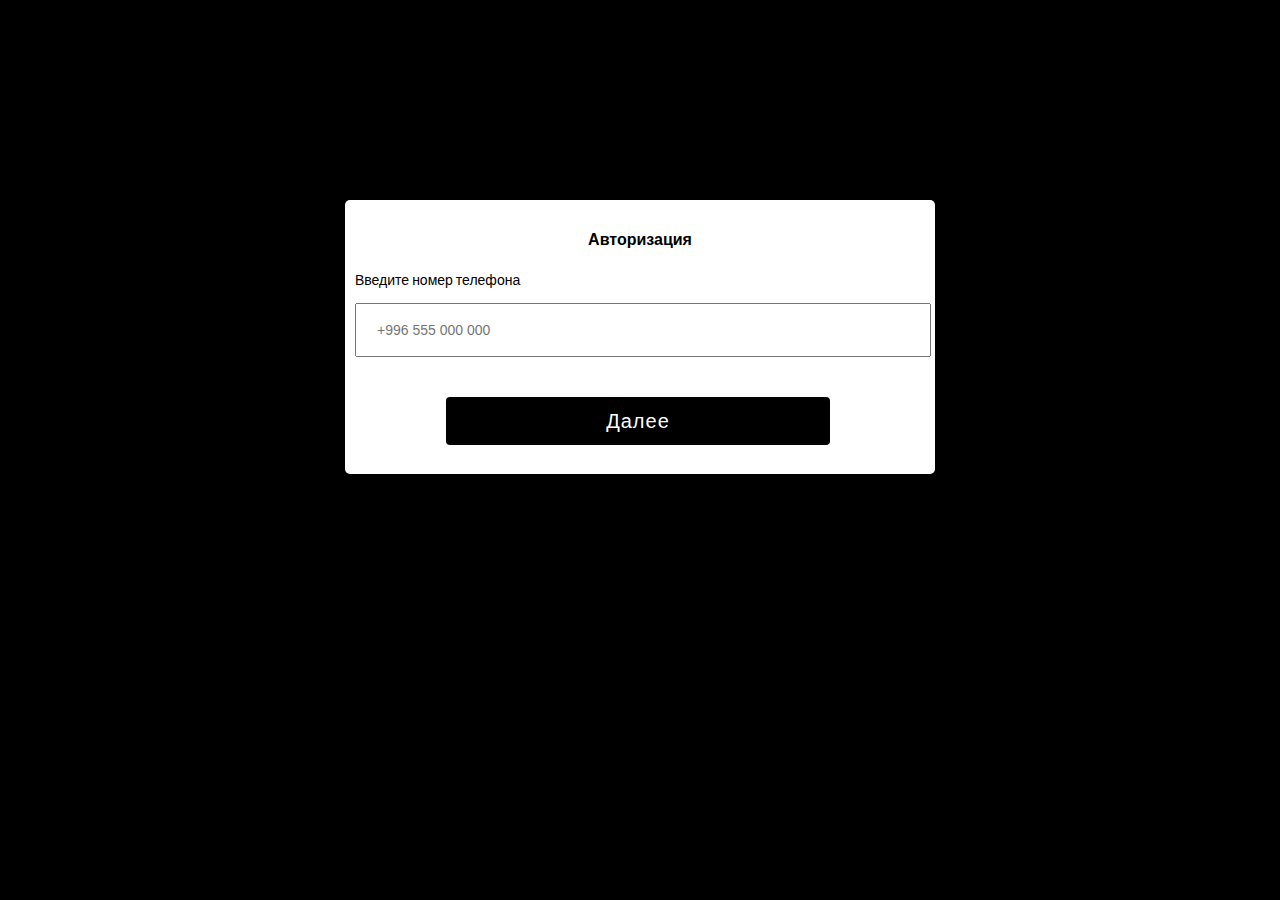
<file: index.html>
<!DOCTYPE html>
<html lang="en">
<head>
	<meta charset="UTF-8">
	<meta name="viewport" content="width=device-width, initial-scale=1.0">
	<title>MegaStore</title>
	<link rel="preconnect" href="https://fonts.googleapis.com">
<link rel="preconnect" href="https://fonts.gstatic.com" crossorigin>
<link href="https://fonts.googleapis.com/css2?family=Sora:wght@400;700;800&display=swap" rel="stylesheet">
	<link rel="stylesheet" href="style.css">
</head>
<body>
	<div class="header">
		<h4>Авторизация</h4>
		<p class="number">Введите номер телефона</p>
		<form >
			<input type="number"
			placeholder="+996 555 000 000">
		</form>
		<button><a href="file:///C:/Users/Alex-Kant/Desktop/%D0%B4%D0%BE%D0%BC%20Frontend/html.css/09-04%20MegaStore/index2.html">Далее</a></button>
		
	</div>
	
</body>
</html>
</file>
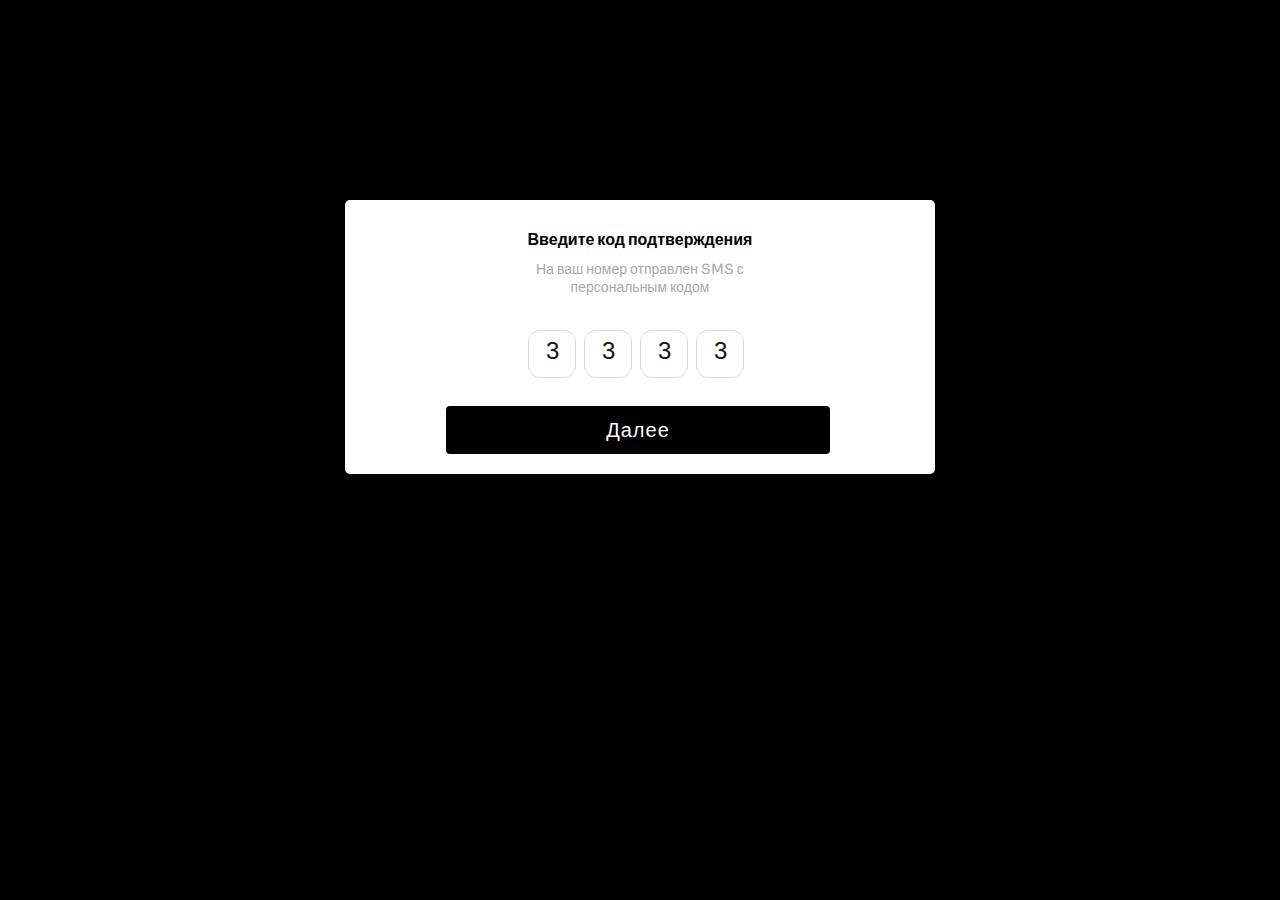
<file: index2.html>
<!DOCTYPE html>
<html lang="en">
<head>
	<meta charset="UTF-8">
	<meta name="viewport" content="width=device-width, initial-scale=1.0">
	<title>MegaStore</title>
	<link rel="preconnect" href="https://fonts.googleapis.com">
    <link rel="preconnect" href="https://fonts.gstatic.com" crossorigin>
    <link href="https://fonts.googleapis.com/css2?family=Sora:wght@400;700;800&display=swap" rel="stylesheet">
	<link rel="stylesheet" href="style2.css">
</head>
<body>
	<div class="header">
		<h4>Введите код подтверждения </h4>
		<p class="number">На ваш номер отправлен SMS с <br>персональным кодом</p>
		<div class="form-container">
		    <form class="form form1">
			    <input type="number" placeholder="3">
		    </form>

		    <form class="form form2">
			    <input type="number" placeholder="3">
		    </form>

		    <form class="form form3">
			    <input type="number" placeholder="3">
		    </form>

		    <form class="form form4">
			    <input type="number" placeholder="3">
		    </form>
		</div>
		<button><a href="file:///C:/Users/Alex-Kant/Desktop/%D0%B4%D0%BE%D0%BC%20Frontend/html.css/09-04%20MegaStore/index3.html" >Далее</a></button>

		
	</div>
	
</body>
</html>
</file>
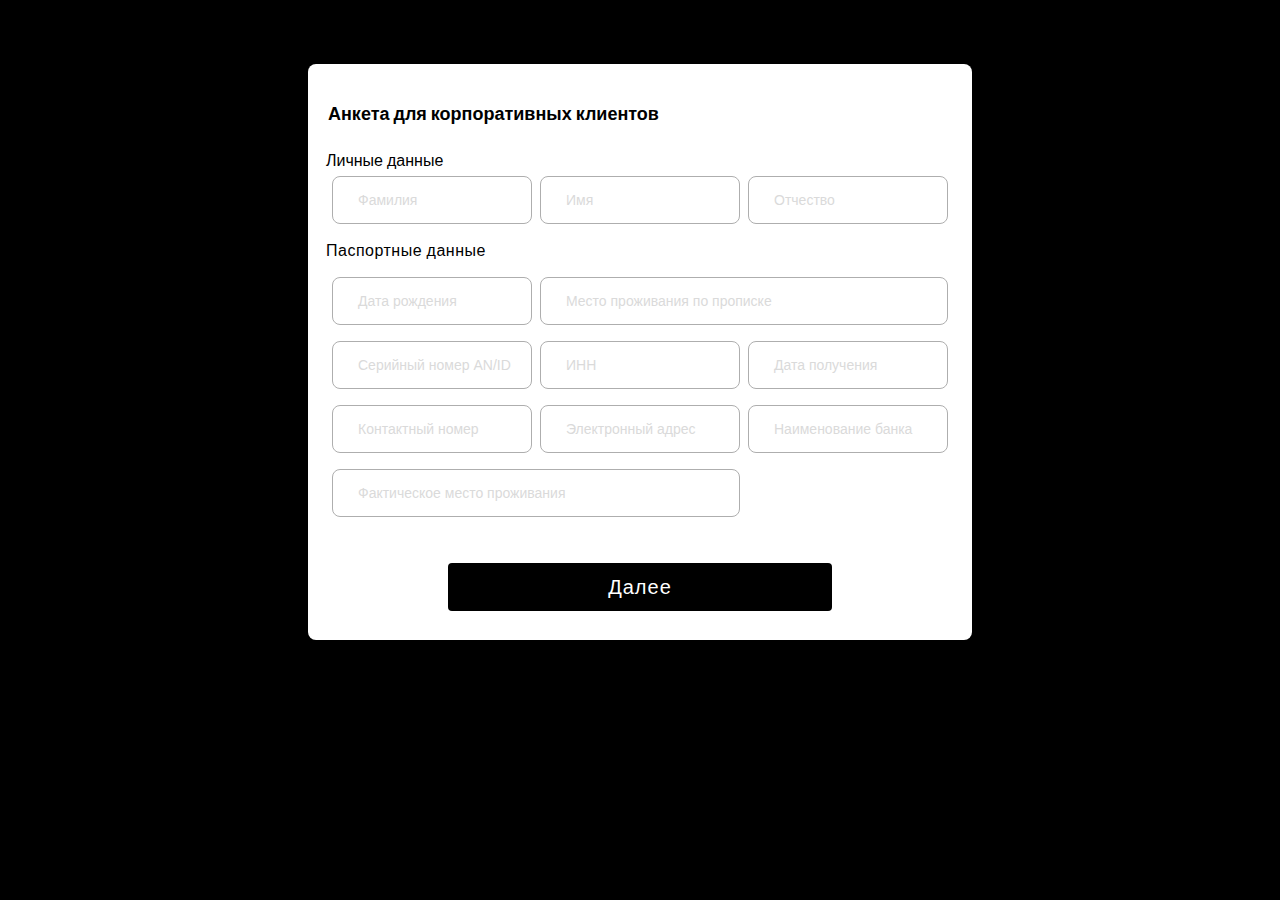
<file: index3.html>
<!DOCTYPE html>
<html lang="en">
<head>
	<meta charset="UTF-8">
	<meta name="viewport" content="width=device-width, initial-scale=1.0">
	<title>MegaStore</title>
	<link rel="preconnect" href="https://fonts.googleapis.com">
    <link rel="preconnect" href="https://fonts.gstatic.com" crossorigin>
    <link href="https://fonts.googleapis.com/css2?family=Sora:wght@400;600;700;800&display=swap" rel="stylesheet">
	<link rel="stylesheet" href="style3.css">

</head>
<body>
	<div class="header">
		<p class="question">Анкета  для корпоративных клиентов</p>
		<p class="data">Личные данные</p>
		<div class="form-container1">
			<form class="family" >
				<input type="text" placeholder="Фамилия">
			</form>
			<form class="name">
				<input type="text" placeholder="Имя">
			</form>
			<form class="patron">
				<input type="text" placeholder="Отчество">
			</form>
		</div>
		<p class="pasport">Паспортные данные</p>
		<div class="form-container2">
			<form> 
				<input type="text" placeholder="Дата рождения" class="hb">
			</form>
			<form class="place-box" >
				<input type="text" placeholder="Место проживания по прописке" class="place">
			</form>
		</div>
		<div class="form-container3">
			<form class="number" >
				<input type="text" placeholder="Серийный номер AN/ID">
			</form>
			<form class="inn">
				<input type="text" placeholder="ИНН">
			</form>
			<form class="patron">
				<input type="text" placeholder="Дата получения">
			</form>
		</div>
		<div class="form-container4">
			<form class="contact" >
				<input type="text" placeholder="Контактный номер">
			</form>
			<form class="email">
				<input type="text" placeholder="Электронный адрес">
			</form>
			<form class="patron">
				<input type="text" placeholder="Наименование банка">
			</form>
		</div>
		<form class="place-box-hold" >
				<input type="text" placeholder="Фактическое место проживания" class="place" class="place-box-hold-in">
		</form>
		<button><a href="file:///C:/Users/Alex-Kant/Desktop/%D0%B4%D0%BE%D0%BC%20Frontend/html.css/09-04%20MegaStore/index4.html" >Далее</a></button>

	</div>
</body>
</html>
</file>
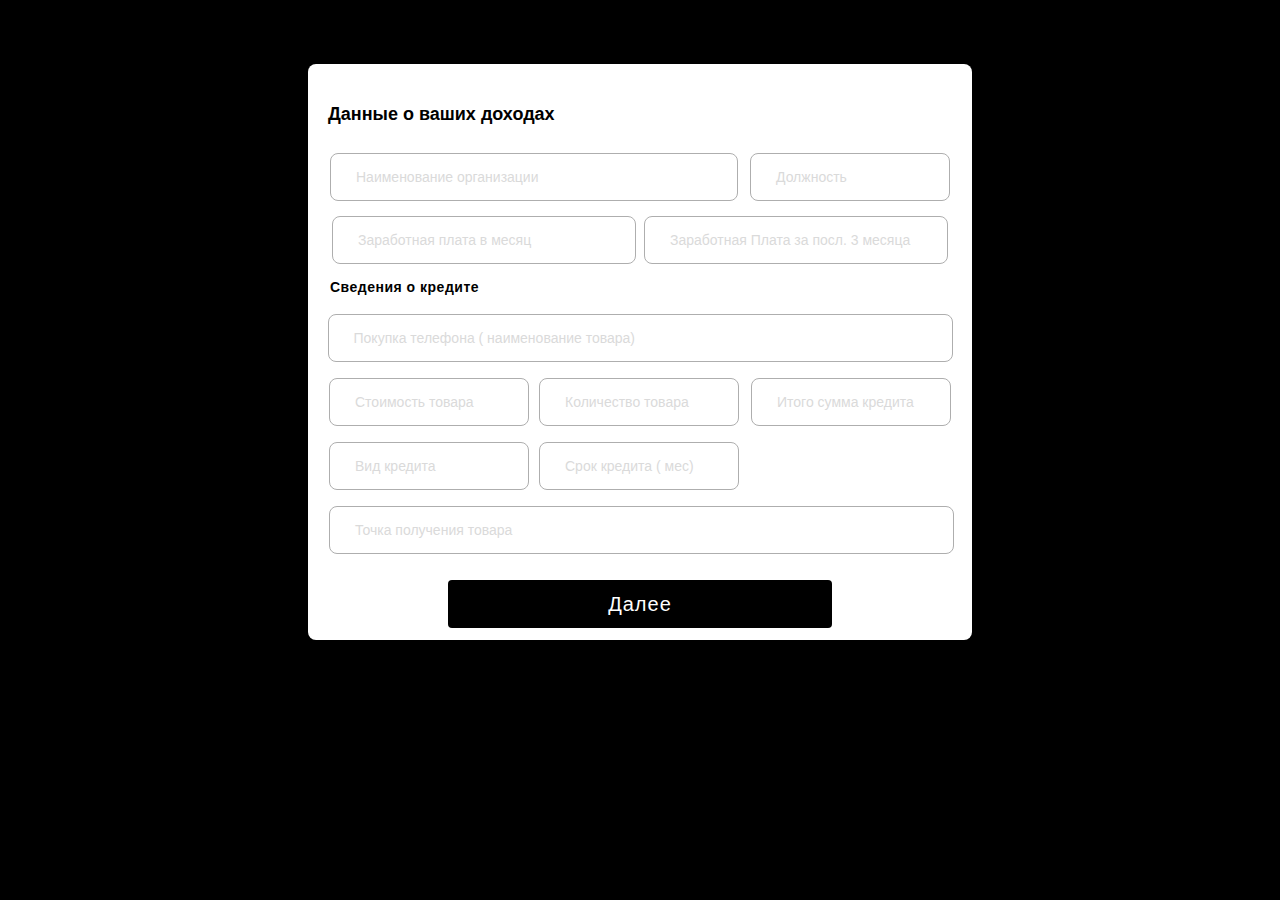
<file: index4.html>
<!DOCTYPE html>
<html lang="en">
<head>
	<meta charset="UTF-8">
	<meta name="viewport" content="width=device-width, initial-scale=1.0">
	<title>MegaStore</title>
	<link rel="stylesheet" href="style4.css">
</head>
<body>
	<div class="header">
		<p class="question">Данные о ваших доходах</p>
		<div class="form-container1">
			<form class="family" >
				<input type="text" placeholder="Наименование организации">
			</form>
			<form class="name">
				<input type="text" placeholder="Должность">
			</form>
		</div>
		<div class="form-container2">
			<form> 
				<input type="text" placeholder="Заработная плата в месяц" class="hb">
			</form>
			<form class="place-box" >
				<input type="text" placeholder="Заработная Плата за посл. 3 месяца" class="place">
			</form>
		</div>
		<p class="pasport">Сведения о кредите</p>
		<div class="form-container3">
			<form class="number" >
				<input type="text" placeholder="Покупка телефона ( наименование товара)">
			</form>
		</div>
		<div class="form-container4">
			<form class="contact" >
				<input type="text" placeholder="Стоимость товара">
			</form>
			<form class="email">
				<input type="text" placeholder="Количество товара">
			</form>
			<form class="patron">
				<input type="text" placeholder="Итого сумма кредита">
			</form>
		</div>
		<div class="form-container5">
			<form class="contacts" >
				<input type="text" placeholder="Вид кредита ">
			</form>
			<form class="emails">
				<input type="text" placeholder="Срок кредита ( мес)">
			</form>
		</div>
		<form class="place-box-hold" >
				<input type="text" placeholder="Точка получения товара" class="place" class="place-box-hold-in">
		</form>
		<button><a href="file:///C:/Users/Alex-Kant/Desktop/%D0%B4%D0%BE%D0%BC%20Frontend/html.css/09-04%20MegaStore/index5.html" target="blank">Далее</a></button>

	</div>
	
</body>
</html>
</file>
<file: style.css>
body{
	background: #000000;
	margin: 0;
	padding: 0;
    font-family: 'Sora', sans-serif;
}
.header{
    margin: 0 auto;
    margin-top: 200px;
	width: 590px;
    height: 274px;
    background: #FFFFFF;
    border-radius: 5px;


}
h4{
    justify-content: center;
    display: flex;
    padding-top: 30px;
	font-style: normal;
    font-weight: 800;
    font-size: 16px;
    line-height: 20px;
}
.number{
    padding-left: 10px;
	font-style: normal;
    font-weight: 400;
    font-size: 14px;
    line-height: 18px;
}
input{
	width: 560px;
    height: 48px;
    padding-left:10px ;
}
form{
    padding-left: 10px;
}
input::placeholder{
	padding-left: 10px;
    font-style: normal;
    font-weight: 400;
    font-size: 14px;
    line-height: 18px;
}
button{
	width: 384px;
    height: 48px;
    background-color: #000000;
    border: 0;
    border-radius: 4px;
    margin: 40px 101px;
}
a{
    text-decoration: none;
    font-style: normal;
    font-weight: 400;
    font-size: 20px;
    line-height: 25px;
    letter-spacing: 1px;
    color: white;    
}
</file>
<file: style2.css>
body{
	background: #000000;
	margin: 0;
	padding: 0;
    font-family: 'Sora', sans-serif;}
.header{
    margin: 0 auto;
    margin-top: 200px;
	width: 590px;
    height: 274px;
    background: #FFFFFF;
    border-radius: 5px;


}
h4{
    justify-content: center;
    display: flex;
    padding-top: 30px;
	font-style: normal;
    font-weight: 800;
    font-size: 16px;
    line-height: 20px;
    height:24px ;
}
.number{
    margin-top: -15px;
    font-weight: 400;
    font-size: 14px;
    line-height: 18px;
    display: flex;
    align-items: center;
    text-align: center;
    justify-content: center;
    color: #A9A9A9;

}
input{
    width: 48px;
    height: 48px;
    background: #FFFFFF;
    border: 0.5px solid #DADADA;
    box-sizing: border-box;
    border-radius: 12px;
}
.form{
    display: inline-block;
    padding-right: 8px;

}
.form-container{
    display: flex;
    justify-content: center;
    padding-top: 20px

}
input::placeholder{
    font-style: normal;
    font-weight: 400;
    font-size: 24px;
    line-height: 24px;
    padding: 30px 15px;
    color: #141414;
}
button{
    width: 384px;
    height: 48px;
    background-color: #000000;
    border: 0;
    border-radius: 4px;
    margin: 28px 101px;
}
a{
    text-decoration: none;
    font-style: normal;
    font-weight: 400;
    font-size: 20px;
    line-height: 25px;
    letter-spacing: 1px;
    color: white;    
}
</file>
<file: style3.css>
body{
	background: #000000;
	margin: 0;
	padding: 0;
    font-family: 'Sora', sans-serif;
}
.header{
	width: 664px;
    height: 576px;
    background: #FFFFFF;
    box-shadow: 0px 6px 24px rgba(0, 0, 0, 0.1);
    border-radius: 8px;
    margin: 0 auto;
    margin-top: 5%;
}
.question{
	width: 478px;
    height: 24px;
	padding: 40px 20px;
	font-style: normal;
    font-weight: 600;
    font-size: 18px;
    line-height: 20px;
}
.data{
	margin: -34px 18px;
	font-style: normal;
    font-weight: 400;
    font-size: 16px;
    line-height: 18px;
}
.form-container1 input{
	width: 200px;
    height: 48px;
    border-radius: 8px;
    border: 0.5px solid #AEAEAE;
    box-sizing: border-box;
}
.form-container1{
	display: flex;
	justify-content: center;
	padding-top: 40px;
}
.family{
	padding-right: 8px;
}
.name{
	padding-right: 8px;
}
input::placeholder{
	font-style: normal;
    font-weight: 400;
    font-size: 14px;
    line-height: 18px;
    color: #DADADA;
    padding-left: 10px;
}
.pasport{
	padding-left: 18px;
	letter-spacing: 0.5px;
}
.hb{
	width: 200px;
    height: 48px;
    box-sizing: border-box;
    border: 0.5px solid #AEAEAE;
    border-radius: 8px;
}
.place{
	width: 408px;
	height: 48px;
	border: 0.5px solid #AEAEAE;
    box-sizing: border-box;
    border-radius: 8px;
}
.form-container2{
	display: flex;
	justify-content: center;
}
.place-box{
	padding-left: 8px;

}
.form-container3 input{
	width: 200px;
    height: 48px;
    border-radius: 8px;
    border: 0.5px solid #AEAEAE;
    box-sizing: border-box;
}
.form-container3{
	display: flex;
	justify-content: center;
	padding-top: 16px;
}
.number{
	padding-right: 8px;
}
.inn{
	padding-right: 8px;
}
.form-container4 input{
	width: 200px;
    height: 48px;
    border-radius: 8px;
    border: 0.5px solid #AEAEAE;
    box-sizing: border-box;
}
.form-container4{
	display: flex;
	justify-content: center;
	padding-top: 16px;
}
.contact{
	padding-right: 8px;
}
.email{
	padding-right: 8px;
}
.place-box-hold-in{
	width: 408px;
	height: 48px;
	border: 0.5px solid #AEAEAE;
    box-sizing: border-box;
    border-radius: 8px;
}
.place-box-hold{
	padding: 16px 24px;
}
button{
    width: 384px;
    height: 48px;
    background-color: #000000;
    border: 0;
    border-radius: 4px;
    margin: 30px 140px ;
 
}
a{
    text-decoration: none;
    font-style: normal;
    font-weight: 400;
    font-size: 20px;
    line-height: 25px;
    letter-spacing: 1px;
    color: white;    
}
input{
    padding-left: 15px;
    font-size: 14px;
}
</file>
<file: style4.css>
body{
	background: #000000;
	margin: 0;
	padding: 0;
    font-family: 'Sora', sans-serif;
}
.header{
	width: 664px;
    height: 576px;
    background: #FFFFFF;
    box-shadow: 0px 6px 24px rgba(0, 0, 0, 0.1);
    border-radius: 8px;
    margin: 0 auto;
    margin-top: 5%;
}
.question{
    width: 478px;
    height: 24px;
    padding: 40px 20px;
    font-style: normal;
    font-weight: 600;
    font-size: 18px;
    line-height: 20px;
}
.form-container1 input{
    border-radius: 8px;
    border: 0.5px solid #AEAEAE;
    box-sizing: border-box;
}
.form-container1{
    display: flex;
    justify-content: center;
    margin-top: -33px;
}
.family{
    padding-right: 42px;
}
.name{
    margin-left: -30px;
}
.name input{
    width: 200px;
    height: 48px;
}
.family input{
    width:408px ;
    height: 48px;
}
input::placeholder{
    font-weight: 400;
    font-size: 14px;
    line-height: 18px;
    display: flex;
    align-items: center;
    color: #DADADA;
    padding-left: 10px;
}
.form-container2 input{
    width: 304px;
    height: 48px;
}
.hb{
    box-sizing: border-box;
    border: 0.5px solid #AEAEAE;
    border-radius: 8px;
}
.place{
    border: 0.5px solid #AEAEAE;
    box-sizing: border-box;
    border-radius: 8px;
}
.form-container2{
    display: flex;
    justify-content: center;
    padding-top: 15px;
}
.place-box{
    padding-left: 8px;

}
.pasport{
    padding-left: 22px;
    letter-spacing: 0.5px;
    font-weight: 600;
    font-size: 14px;
    line-height: 18px;
}
.form-container3 input{
    width: 625px;
    height: 48px;
    border-radius: 8px;
    border: 0.5px solid #AEAEAE;
    box-sizing: border-box;
}
.form-container3{
    display: flex;
    justify-content: center;
    padding-top: 4px;
}
.form-container4 input{
    width: 200px;
    height: 48px;
    border-radius: 8px;
    border: 0.5px solid #AEAEAE;
    box-sizing: border-box;
}
.form-container4{
    display: flex;
    justify-content: center;
    padding-top: 16px;
}
.contact{
    padding-right: 10px;
}
.email{
    padding-right: 12px;
}.form-container5 input{
    width: 200px;
    height: 48px;
    border-radius: 8px;
    border: 0.5px solid #AEAEAE;
    box-sizing: border-box;
}
.form-container5{
    display: flex;
    justify-content: center;
    padding-top: 16px;
    padding-right:  212px;
}
.contacts{
    padding-right: 10px;
}
.place{
    width: 625px;
    height: 48px;
    border: 0.5px solid #AEAEAE;
    box-sizing: border-box;
    border-radius: 8px;
}
.place-box-hold{
    padding: 16px 21px;
}
button{
    width: 384px;
    height: 48px;
    background-color: #000000;
    border: 0;
    border-radius: 4px;
    margin: 10px 140px ;
 
}
a{
    text-decoration: none;
    font-style: normal;
    font-weight: 400;
    font-size: 20px;
    line-height: 25px;
    letter-spacing: 1px;
    color: white;    
}
input{
    padding-left: 15px;
    font-size: 14px;

}
</file>
